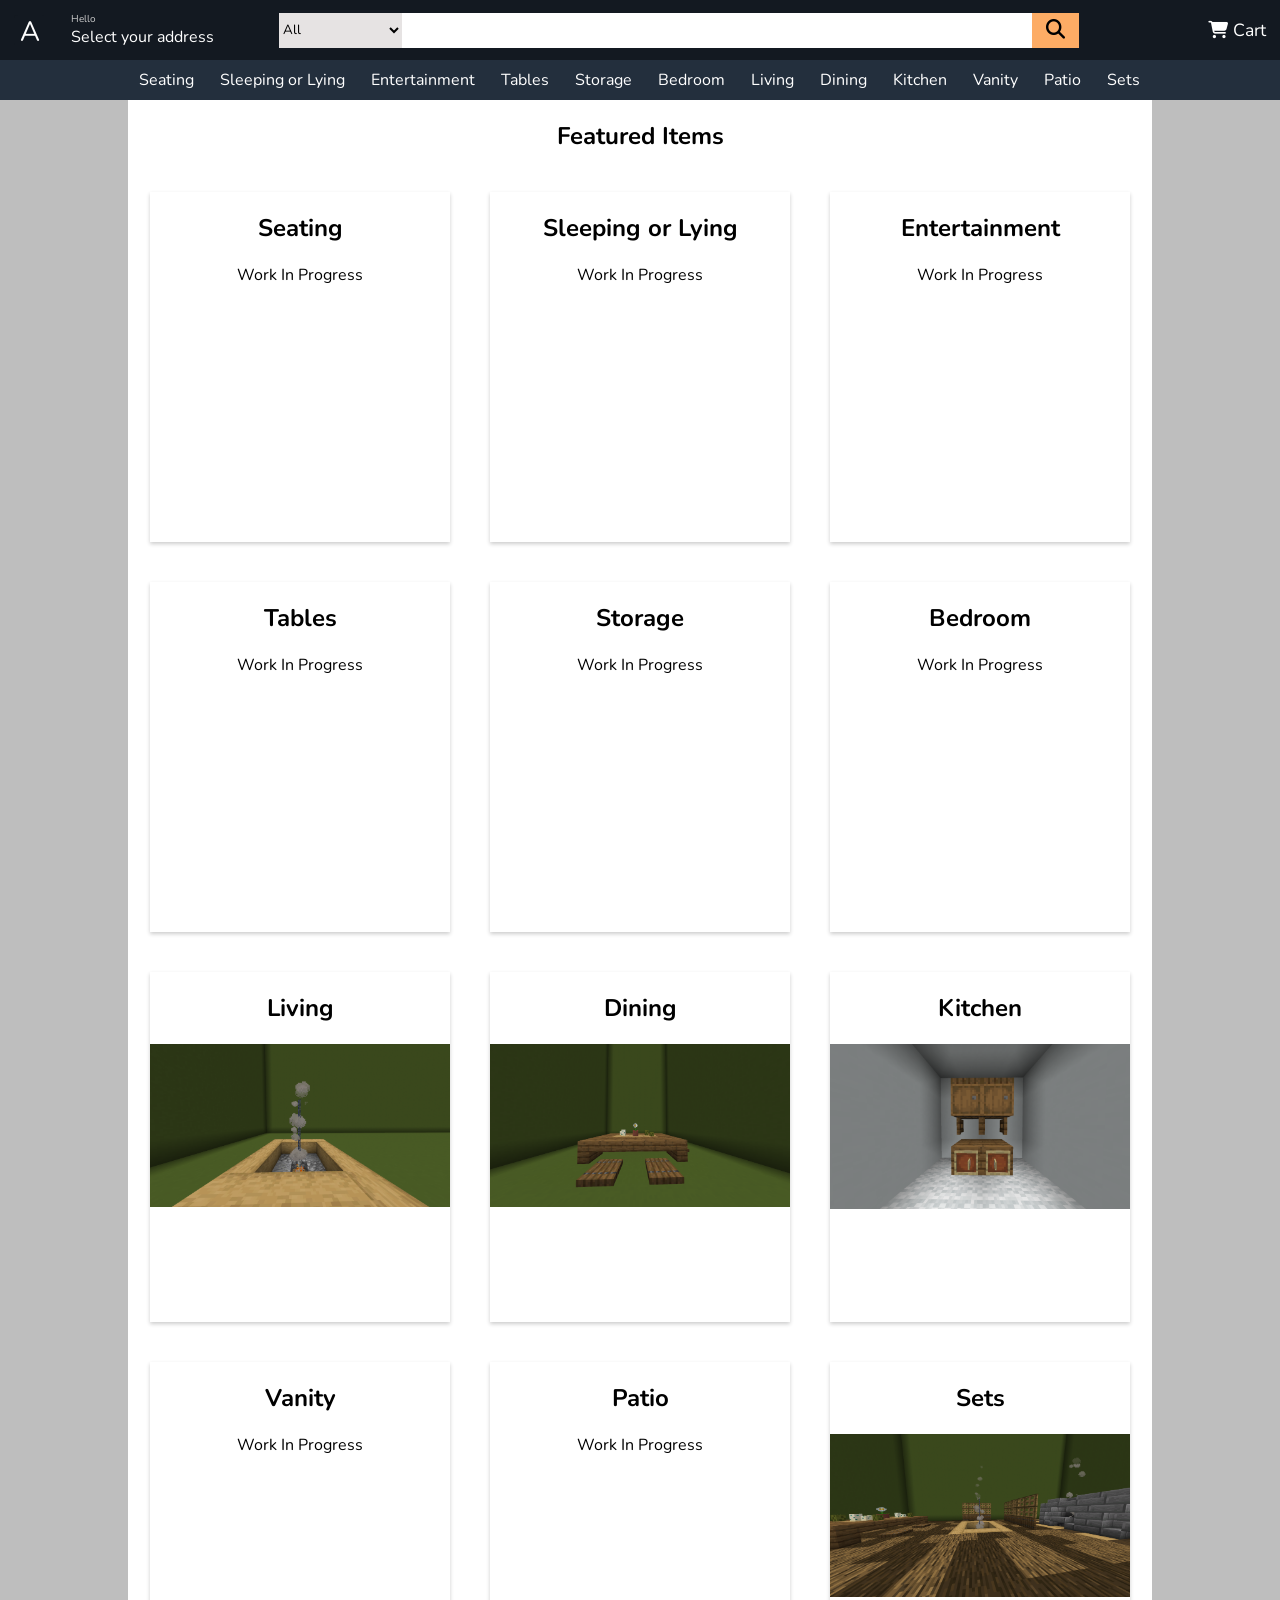
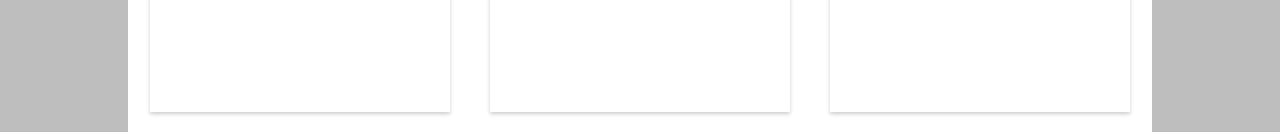
<file: index.html>
<!DOCTYPE html>
<html lang="en">
<head>
    <meta charset="UTF-8">
    <meta http-equiv="X-UA-Compatible" content="IE=edge">
    <meta name="viewport" content="width=device-width, initial-scale=1.0">
    <title>Aikia</title>

    <!-- Favicon -->
    <link rel="apple-touch-icon" sizes="180x180" href="/apple-touch-icon.png?">
    <link rel="icon" type="image/png" sizes="32x32" href="/favicon-32x32.png?">
    <link rel="icon" type="image/png" sizes="16x16" href="/favicon-16x16.png?">
    <link rel="manifest" href="/site.webmanifest">

    <!-- CSS -->
    <link rel="stylesheet" href="index.css">

    <link rel="preconnect" href="https://fonts.googleapis.com">
    <link rel="preconnect" href="https://fonts.gstatic.com" crossorigin>
    <link href="https://fonts.googleapis.com/css2?family=Nunito&display=swap" rel="stylesheet">

    <link rel="stylesheet" href="https://cdnjs.cloudflare.com/ajax/libs/font-awesome/6.2.1/css/all.min.css" integrity="sha512-MV7K8+y+gLIBoVD59lQIYicR65iaqukzvf/nwasF0nqhPay5w/9lJmVM2hMDcnK1OnMGCdVK+iQrJ7lzPJQd1w==" crossorigin="anonymous" referrerpolicy="no-referrer" />
</head>
<body>
    <!-- Header -->
    <header class="header">
        <div class="h-container">
            <div class="logo-container border-hov">
                <div class="logo">
                    <img src="favicon-32x32.png" alt="" srcset="">
                </div>
            </div>
            <div class="add-container border-hov">
                <p class="subscript">Hello</p>
                <div class="icon-address">
                    <p>Select your address</p>
                </div>
            </div>
            <div class="se-container">
                <select class="search-options-selector">
                    <option>All</option>
                    <option>Seating</option>
                    <option>Sleeping or Lying</option>
                    <option>Entertainment</option>
                    <option>Tables</option>
                    <option>Storage</option>
                    <option>Bedroom</option>
                    <option>Living</option>
                    <option>Dining</option>
                    <option>Vanity</option>
                    <option>Patio</option>
                    <option>Sets</option>
                </select>
                <input type="text" class="search-box">
                <div class="search-icon">
                    <i class="fa-solid fa-magnifying-glass"></i>
                </div>
            </div>
            <div class="cart-container border-hov">
                <i class="fa-solid fa-cart-shopping"></i>
                Cart
            </div>
        </div>
    </header>

    <!-- Navigation -->
    <nav class="navigation">
        <div class="nav-container">
            <ul>
                <li class="border-hov"><a>Seating</a></li>
                <li class="border-hov"><a>Sleeping or Lying</a></li>
                <li class="border-hov"><a>Entertainment</a></li>
                <li class="border-hov"><a>Tables</a></li>
                <li class="border-hov"><a>Storage</a></li>
                <li class="border-hov"><a>Bedroom</a></li>
                <li class="border-hov"><a>Living</a></li>
                <li class="border-hov"><a>Dining</a></li>
                <li class="border-hov"><a>Kitchen</a></li>
                <li class="border-hov"><a>Vanity</a></li>
                <li class="border-hov"><a>Patio</a></li>
                <li class="border-hov"><a>Sets</a></li>
            </ul>
        </div>
    </nav>

    <!-- Body -->
    <section class="featured-items-container body-container">
        <div class="featured-items-head body-head-container">
            <h1>Featured Items</h1>
        </div>
        <div class="featured-items"></div>
    </section>

    <section class="search-result-container body-container" style="display: none;">
        <div class="search-result-head body-head-container">
            <i class="fa-solid fa-house back-button"></i>
        </div>
        <div class="search-result"></div>
    </section>

    <!-- Javascript -->
    <script src="index.js"></script>
</body>
</html>
</file>
<file: index.css>
* {
    box-sizing: border-box;
    font-family: 'Nunito', sans-serif;
}

body {
    margin: 0;
    background-color: #bebebe;
}

.body-container {
    display: flex;
    flex-wrap: wrap;
    justify-content: center;
}

.body-head-container {
    text-align: center;
    background-color: #fff;
    margin: 0 10%;
    width: 80%;
}

.body-main {
    display: flex;
    flex-wrap: wrap;
    justify-content: center;
    background-color: #fff;
    margin: 0 10%;
    width: 80%;
}

.header {
    background-color: #131921;
    height: 60px;
    color: #fff;
}

.header .h-container {
    display: flex;
    justify-content: space-between;
}

.header .se-container {
    margin: 0 auto;
}

.header .cart-container {
    margin-left: auto;
}

/* Layout */
.h-container {
    width: 98%;
    height: 100%;
    margin: auto;
    display: flex;
    align-items: center;
}

/* Logo */
.logo-container {
    height: 32px;
    width: 32px;
    overflow: hidden;
}

.logo {
    width: 100%;
    height: 100%;
}

/* Address Container */
.add-container {
    margin-left: 25px;
}

.add-container p {
    margin: 0;
}

.icon-address {
    display: flex;
    align-items: center;
}

.subscript {
    font-size: x-small;
    color: #ccc;
}

/* Search Container */
.se-container {
    margin-left: 15px;
    width: 800px;
    display: flex;
    height: 35px;
    border-radius: 5px;
}

.search-options-selector {
    height: 35px;
    font-family: inherit;
    outline: 0;
    margin: 0;
    padding: 0;
    cursor: pointer;
    border: 0;
    line-height: 30px;
    background-color: #E6E3E3;
}

.search-box {
    width: 100%;
    height: 100%;
    border: 0;
    outline: 0;
    padding: 3px;
    font-size: 1.1rem;
}

.search-icon {
    width: 60px;
    background-color: #FDAC65;
    display: flex;
    justify-content: center;
    align-items: center;
    font-size: 1.2rem;
    color: #000;
    cursor: pointer;
}

/* Cart Container */

.cart-container {
    font-size: 1.1rem;
    cursor: pointer;
}

/* Border */
.border-hov {
    border: 1.5px solid transparent;
}

.border-hov:hover {
    border: 1.5px solid #fff;
    cursor: pointer;
}

/* Navigation */
.navigation {
    height: 40px;
    background-color: #232f3d;
    margin: 0;
}

.nav-container {
    width: 98%;
    height: 100%;
    margin: auto;
    display: flex;
    align-items: center;
    justify-content: center;
    
}

.nav-container ul {
    padding: 0;
    margin: 0;
    display: flex;
    align-items: center;
    height: 100%;
    font-size: 1rem;
    color: white;
    list-style: none;
}

.nav-container ul li a {
    color: white;
    text-decoration: none;
    padding: 0px 12px;
}

/* Item Showcase */
.featured-items {
    display: flex;
    flex-wrap: wrap;
    justify-content: center;
    background-color: #fff;
    margin: 0 10%;
    width: 80%;
}  

.card {
    display: inline-block;
    width: 300px;
    height: 350px;
    margin: 20px;
    background-color: white;
    box-shadow: 0px 2px 4px rgba(0, 0, 0, 0.2);
    text-align: center;
    cursor: pointer;
    text-overflow: ellipsis;
    display: -webkit-box;
    -webkit-box-orient: vertical;
    -webkit-line-clamp: 2;
}

.card img {
    max-width: 100%;
    height: auto;
    width: auto\9; /* ie8 */
}

.add-to-cart {
    background-color: white;
    box-shadow: 2px 2px 10px rgba(0, 0, 0, 0.25);
    padding: 10px 20px;
    border-radius: 5px;
    transition: box-shadow 0.3s ease;
}

.add-to-cart:hover {
    box-shadow: 2px 2px 10px rgba(0, 0, 0, 0.75);
}

.itemcard:hover {
    color: #FDAC65;
}

/* Search Results */
.search-result-head i {
    padding: 10px;
    font-size: 40px;
    cursor: pointer;
}

.search-result {
    display: flex;
    flex-wrap: wrap;
    justify-content: center;
    background-color: #fff;
    margin: 0 10%;
    width: 80%;
}

/* Misc Buttons */
.body-head-container i {
    padding: 10px;
    font-size: 40px;
    cursor: pointer;
}

/* Tooltips */
#tooltip {
    opacity: 0;
    position: absolute;
    background-color: black;
    color: white;
    bottom: 0;
    left: 0;
}
.itemcard:hover #tooltip {
    opacity: 1;
}
</file>
